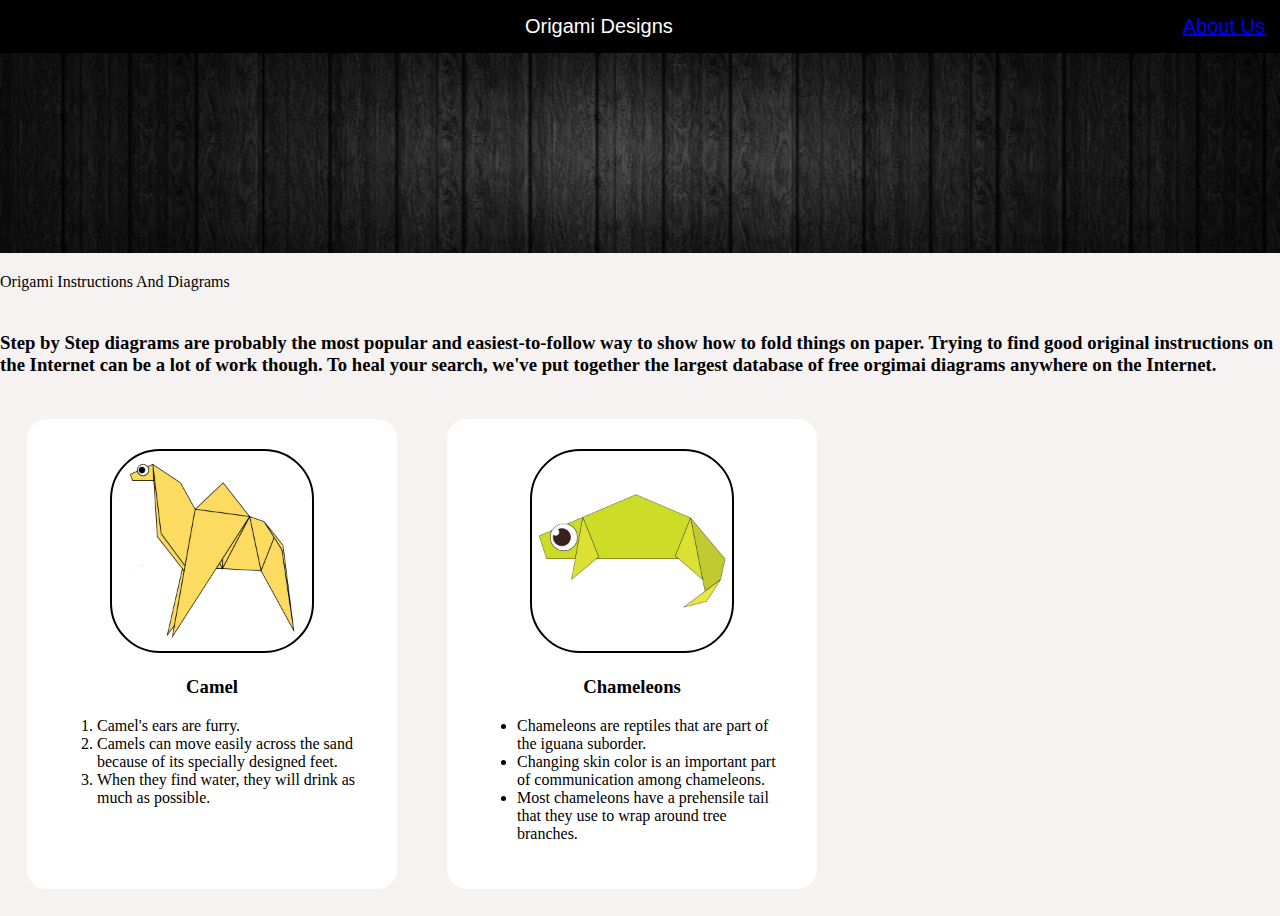
<file: index.html>
<!DOCTYPE HTML>

<html lang="en">

    <head>

        <title>

            Origami Designs

        </title>

        <link rel="stylesheet" type="text/css" href="style.css"></link>

    </head>

    <body>

        <div class="header">
            <div class="menu">
                <div><a href="#"></a></div>
                <div>Origami Designs</div>
                <div><a href="about.html">About Us</a></div>
            </div>
        </div>

        <div class="bodyimg">
            <img src="main.jpg" height="200px" width="1300px">
            <p>
                Origami Instructions And Diagrams
            </p>
            <h3><br>
            Step by Step diagrams are probably the most popular and easiest-to-follow way to show how to fold things on paper.
            Trying to find good original instructions on the Internet can be a lot of work though. To heal your search, we've put
            together the largest database of free orgimai diagrams anywhere on the Internet.
            </h3>
        </div>

        <div class="grid">
            <div class="origami">
                <center>
                    <a href="http://origami.me/camel/"><img src="camel.png" width="200px" height="200px"></a>
                    <h3> Camel </h3>
                </center>
                <p>
                    <ol>
                        <li>Camel's ears are furry.</li>
                        <li>Camels can move easily across the sand because of its specially designed feet.</li>
                        <li>When they find water, they will drink as much as possible.</li>
                    </ol>
                </p>
                </div>
            <div class="origami">
                <center>
                    <a href="http://origami.me/chameleon/"><img src="chameleon.png" width="200px" height="200px"></a>
                    <h3> Chameleons </h3>
                </center>
                <p>
                    <ul>
                        <li>Chameleons are reptiles that are part of the iguana suborder.</li>
                        <li>Changing skin color is an important part of communication among chameleons.</li>
                        <li>Most chameleons have a prehensile tail that they use to wrap around tree branches.</li>
                    </ul>
                </p>
                </div>
        </div>
        
        <!-- <hr width = 500px>
        <a  href="http://origami.me/chameleon/">
        <img src="chameleon.png" width="200px" height="200px">
        </a>
        <p>
            <i>
                Interesting Facts about Chameleons
            </i>
        </p>
        <ul>

            <li>Chameleons are reptiles that are part of the iguana suborder.</li>
            <li>Changing skin color is an important part of communication among chameleons.</li>
            <li>Most chameleons have a prehensile tail that they use to wrap around tree branches.</li>

        </ul>

        <hr width = "500px">
        <a  href="http://origami.me/pigeon/">
        <img src="pigeon.png" width="200px" height="200px">
        </a>
        <p>
            <i>
                Interesting Facts about Pigeons
            </i>
        </p>
        <ol>

            <li>Pigeons are incredibly complex and intelligent animals.</li>
            <li>Pigeons are renowned for their outstanding navigational abilities.</li>
            <li>Pigeons have excellent hearing abilities.</li>

        </ol> -->

    </body>


</html>
</file>
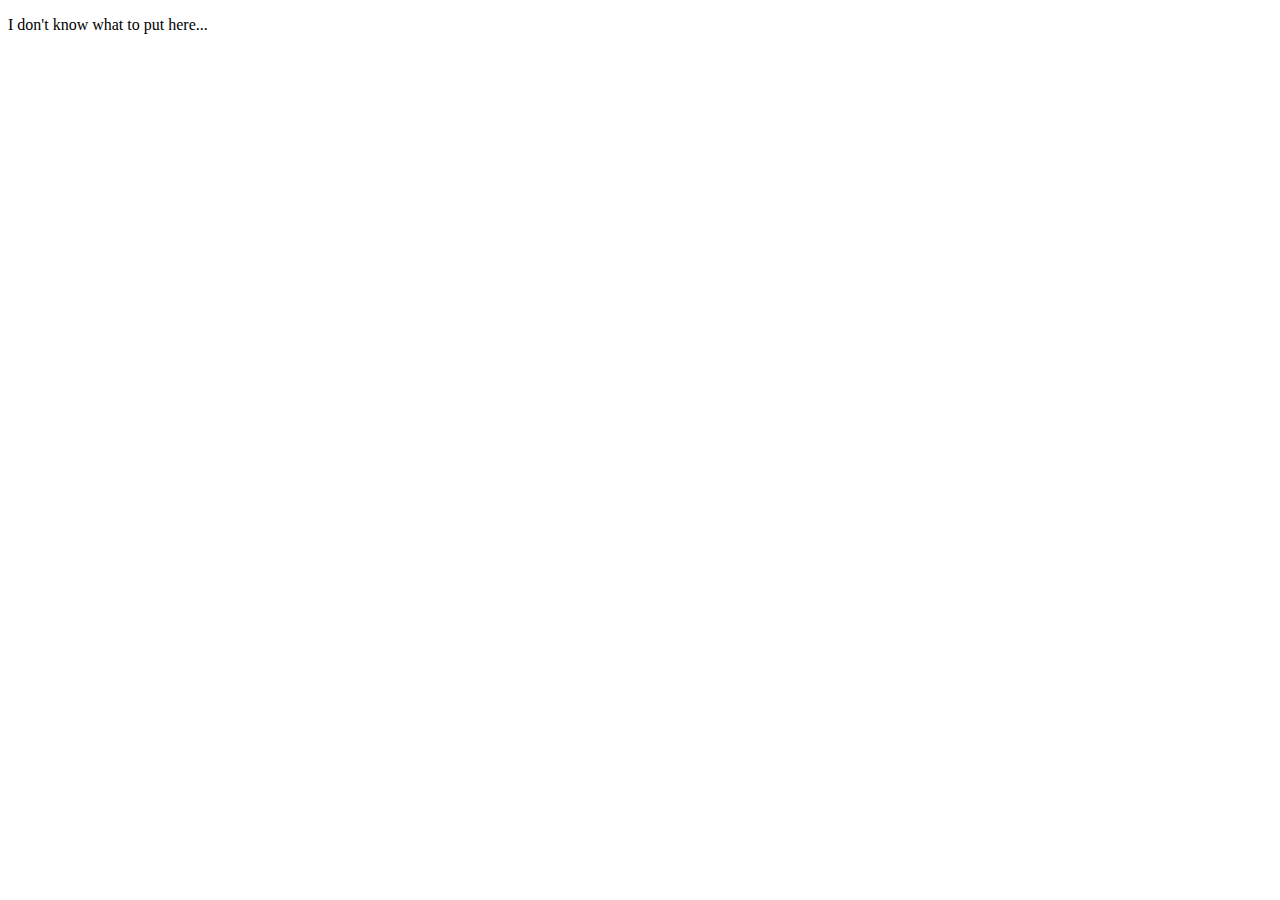
<file: about.html>
<!DOCTYPE html>

<html>


<head>


    <title>

        About Us

    </title>


</head>

<body>


    <p>

        I don't know what to put here...

    </p>


</body>

</html>
</file>
<file: style.css>
.menu{

    display: flex;
    justify-content: space-between;
    background-color: black;
    padding: 15px;
    font-size: 20px;
    font-family: sans-serif;
    font-weight: 400;
    color:#ffffff;

}

body {

    margin: 0px;
    background-color:#f7f2f2;

}

.grid{

    display: flex;
    flex-wrap: wrap;
    margin: 2px;

}

.grid img{

    border: 2px solid #000000;
    border-radius: 50px;

}

.origami{

    border-radius: 20px;
    background-color: #ffffff;
    padding: 30px;
    margin: 25px;
    width: 310px;
    font-family: fantasy;

}
</file>
